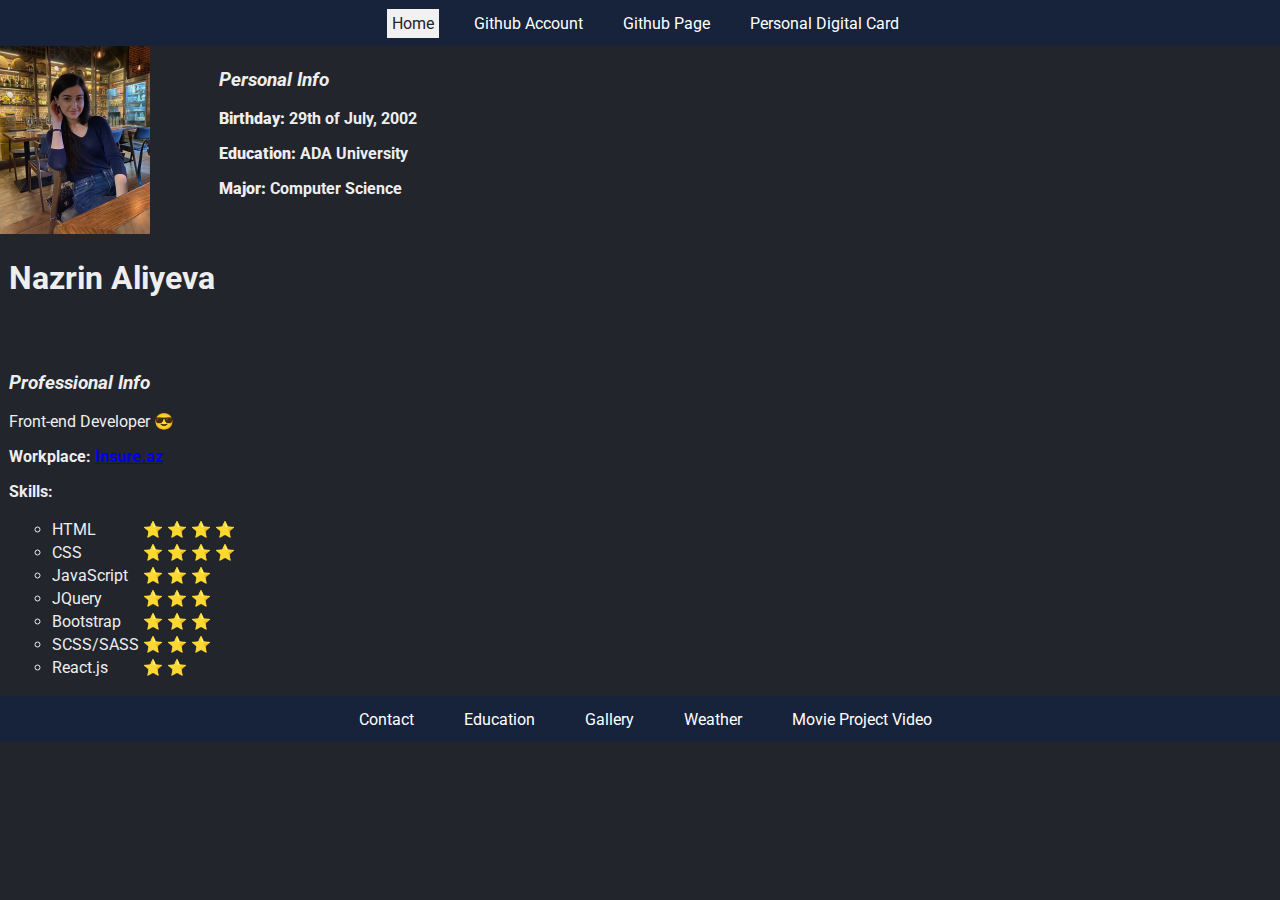
<file: index.html>
<!DOCTYPE html>
<html>
    <head>
        <title>My Blog</title>
        <meta charset="utf-8" />
        <link rel="icon" type="image/png" href="favicon.png">
        <link rel="stylesheet" href="styles.css">
    </head>
    <body class="bodyMain">
        <nav class="navbar">
            <span class="navbarItems">
                <a href="#" class="navbarItem active">Home</a> 
                <a href="https://github.com/naliyeeva" target="_blank" class="navbarItem">Github Account</a>
                <a href="https://github.com/naliyeeva/naliyeeva.github.io" target="_blank" class="navbarItem">Github Page</a> 
                <a href="digitalcard.html" target="_blank" class="navbarItem">Personal Digital Card</a> 
            </span>
        </nav>
        <div class="profileTop">
            <div class="profileInfo">
                <img
                src="pic.jpeg"
                alt="My Picture"
                class="myProfileImage"
                >
                <h1 class="nameSurname">Nazrin Aliyeva</h1>
            </div>
            <div class="personalInfo">
                <h3 class="infoHeadings">Personal Info</h3>
                <p class="personalInfoDetails"><b>Birthday:</b> 29th of July, 2002</p>
                <p class="personalInfoDetails"><b>Education:</b> ADA University</p>
                <p class="personalInfoDetails"><b>Major:</b> Computer Science</p>
            </div>
        </div>
        <div class="profileBottom">
            <h3 class="infoHeadings">Professional Info</h3>
            <p>Front-end Developer &#128526;</p>
            <p id="workplace">Workplace: <a href="https://insure.az/" target="_blank">Insure.az</a></p>
            <p><b>Skills:</b></p>
            <ul class="skillsList">
                <table>
                    <tr>
                        <td><li>HTML</li></td>
                        <td>
                            &#11088;
                            &#11088;
                            &#11088;
                            &#11088;
                        </td>
                    </tr>
                    <tr>
                        <td><li>CSS</li></td>
                        <td>
                            &#11088;
                            &#11088;
                            &#11088;
                            &#11088;
                        </td>
                    </tr>
                    <tr>
                        <td><li>JavaScript</li></td>
                        <td>
                            &#11088;
                            &#11088;
                            &#11088;
                        </td>
                    </tr>
                    <tr>
                        <td><li>JQuery</li></td>
                        <td>
                            &#11088;
                            &#11088;
                            &#11088;
                        </td>
                    </tr>
                    <tr>
                        <td><li>Bootstrap</li></td>
                        <td>
                            &#11088;
                            &#11088;
                            &#11088;
                        </td>
                    </tr>
                    <tr>
                        <td><li>SCSS/SASS</li></td>
                        <td>
                            &#11088;
                            &#11088;
                            &#11088;
                        </td>
                    </tr>
                    <tr>
                        <td><li>React.js</li></td>
                        <td>
                            &#11088;
                            &#11088;
                        </td>
                    </tr>
                </table>
            </ul>
        </div>
        <footer class="footer">
            <span class="footerItems">
                <a href="contact.html" class="footerItem">Contact</a>
                <a href="education.html" class="footerItem">Education</a>
                <a href="gallery.html" class="footerItem">Gallery</a>
                <a href="./weather/index.html" class="footerItem">Weather</a>
                <a href="https://www.youtube.com/watch?v=WvLcmYoAlSQ" target="_blank" class="footerItem">Movie Project Video</a>
            </span>
        </footer>
    </body>
</html>
</file>
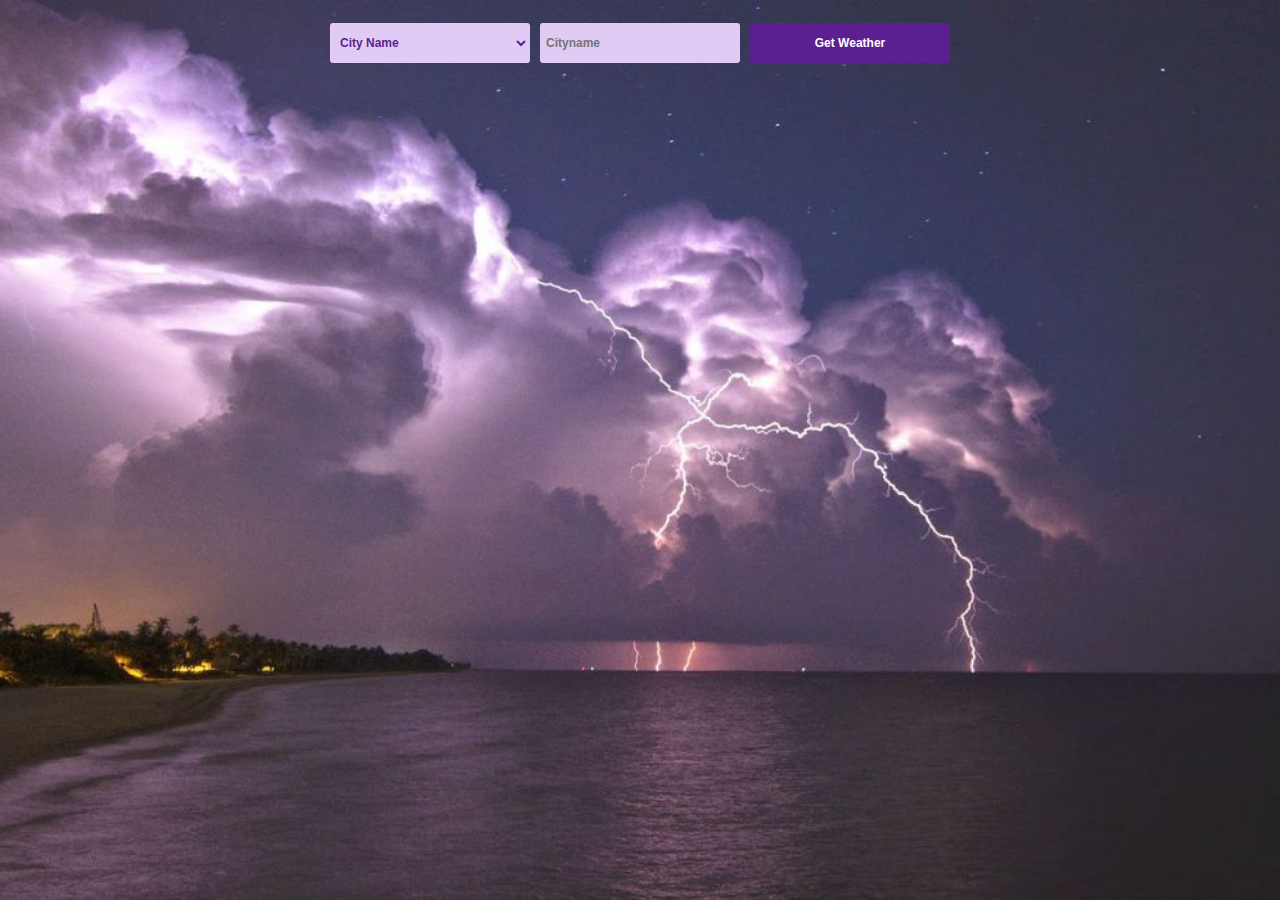
<file: weather/index.html>
<html>
    <head>
        <title>Weather App</title>
        <meta charset="utf-8" />
        <link rel="stylesheet" href="styles.css">
    </head>
    <body>
        <div class="container">
            <select name="userInput" id="userInput">
                <option value="city">City Name</option>
                <option value="latlong">Latitude and Longitude</option>
                <option value="geo">Current Geolocation</option>
            </select>

            <div class="input-block" id="city-block">
                <input type="text" id="city" placeholder="Cityname"/>
            </div>
    
            <div class="input-block" id="latlong-block" style="display: none">
                <input type="text" id="lat" value="40.409264" placeholder="Latitude"/>
                <input type="text" id="long" value="49.867092" placeholder="Longitude"/>
            </div>
    
            <button type="button" id="getWeather">Get Weather</button>
        </div>


        <div class="weather-container" id="weather" style="display: none">
            <p id="city-name" class="weather-items"></p>
            <p id="country-name" class="weather-items"><p>
            <p id="condition" class="weather-items"></p>
            <p id="description" class="weather-items"></p>
            <p id="temperature" class="weather-items"></p>
            <p id="min-temp" class="weather-items"></p>
            <p id="max-temp" class="weather-items"></p>
            <p id="real-feel" class="weather-items"></p>
            <p id="humidity" class="weather-items"></p>
            <p id="pressure" class="weather-items"></p>
            <p id="wind-speed" class="weather-items"></p>
            <p id="wind-direction" class="weather-items"></p>
            <p id="date-of-response" class="weather-items"></p>
        </div>
        <script src="./app.js" ></script>
    </body>
</html>
</file>
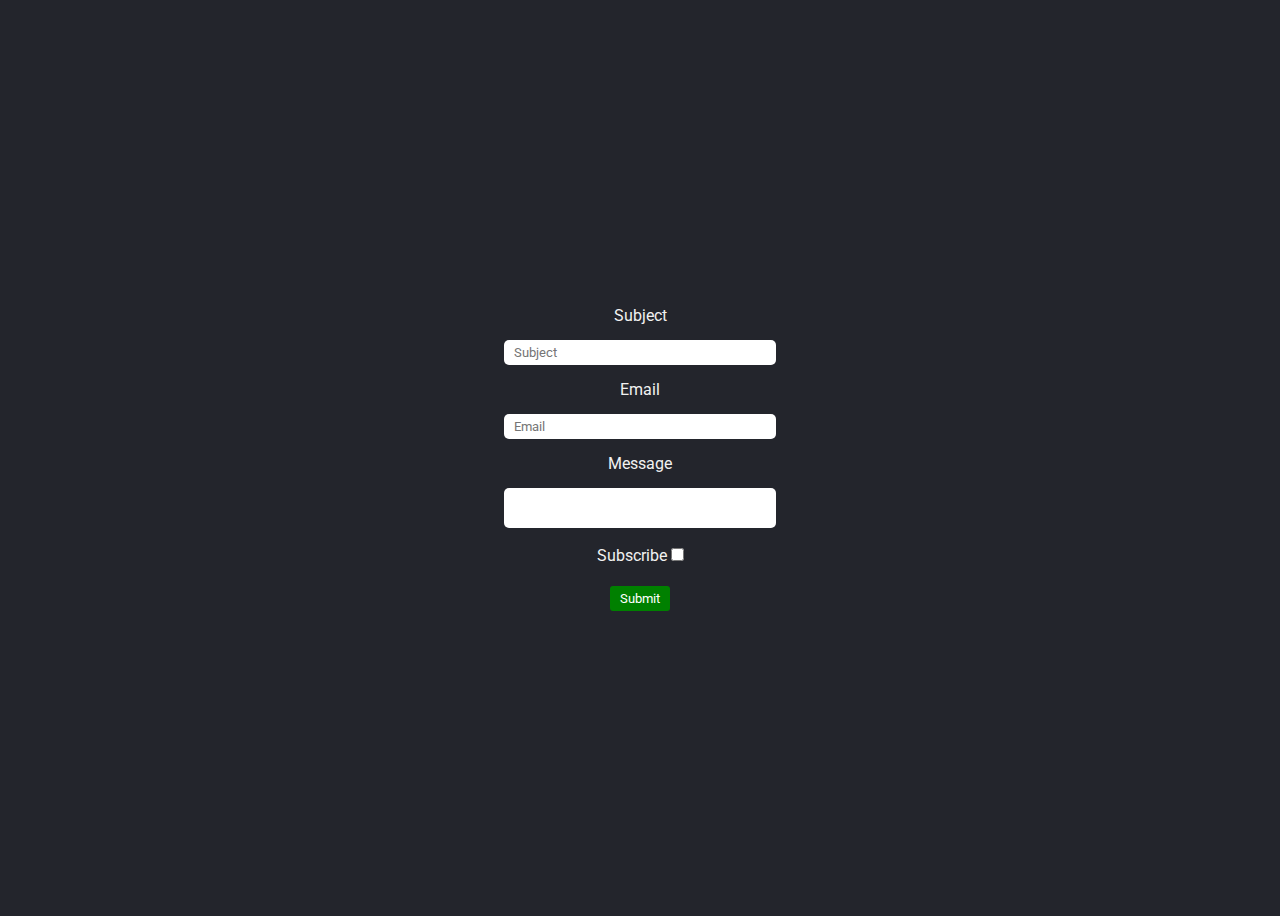
<file: contact.html>
<!DOCTYPE html>
<html>
    <head>
        <meta charset="utf-8">
        <title>Contact</title>
        <link rel="stylesheet" href="styles.css">
    </head>
    <body class="contactBody">
        <form enctype="text/plain" action="mailto:naliyeva8289@ada.edu.az" method="post" class="contactForm">            
            <label for="subject" class="labelForFields">Subject</label>
            <input type="text" name="subject" placeholder="Subject" class="fields">
            <label for="email" class="labelForFields">Email</label>
            <input type="email" name="email" placeholder="Email" class="fields">
            <label for="message" class="labelForFields">Message</label>
            <textarea name="message" rows="" cols="" class="fields" style="resize: none;"></textarea>
            <div class="subscribeWrapper">  
                <label for="subscribe" class="subscribe">Subscribe</label>
                <input type="checkbox" name="subscribe" class="subscribe">
            </div>
            <button type="submit" class="submitBtn">Submit</button>
        </form>
    </body>
</html>
</file>
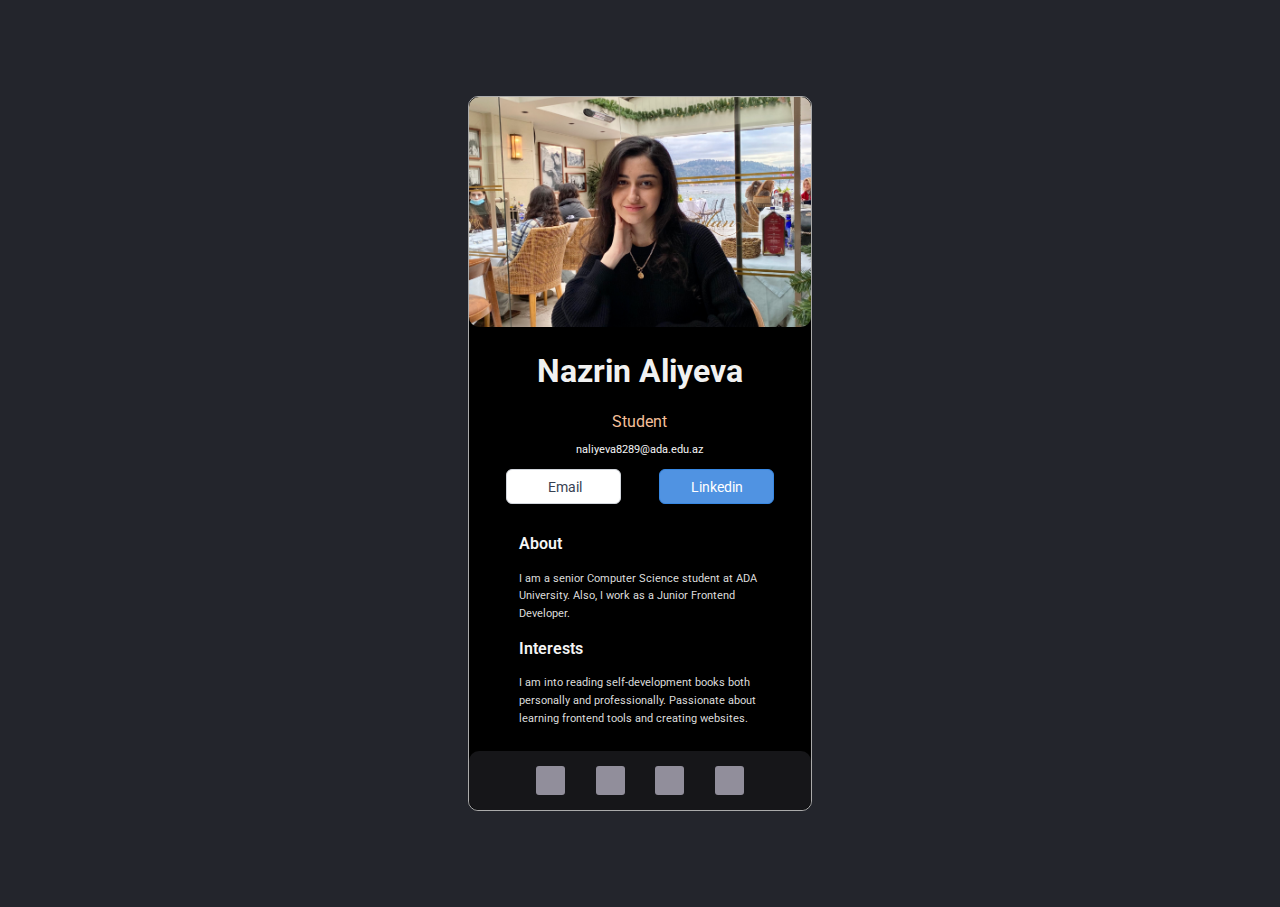
<file: digitalcard.html>
<!DOCTYPE html>
<html>
    <head>
        <meta charset="utf-8">
        <title>Personal Digital Card</title>
        <link rel="stylesheet" href="styles.css">
        <link rel="stylesheet" href="https://cdnjs.cloudflare.com/ajax/libs/font-awesome/6.2.0/css/all.min.css" integrity="sha512-xh6O/CkQoPOWDdYTDqeRdPCVd1SpvCA9XXcUnZS2FmJNp1coAFzvtCN9BmamE+4aHK8yyUHUSCcJHgXloTyT2A==" crossorigin="anonymous" referrerpolicy="no-referrer" />
    </head>
    <body class="bodyDigitalCard">
        <div class="digitalCardContainer">
            <div class="card">
                <div class="imgContainer">
                    <img src="card.jpg" alt="My Photo" class="cardImage">
                </div>
                <div class="cardInfo">
                    <h1 class="cardName">Nazrin Aliyeva</h1>
                    <p class="introDatas myRole">Student</p>
                    <p class="introDatas myEmail">naliyeva8289@ada.edu.az</p>
                </div>
                <div class="contactButtons">
                    <button class="emailBtn btn">
                        <span class="icons"><i class="fa-solid fa-envelope"></i></span>
                        <span class="btnTexts">Email</span>
                    </button>
                    <button class="linkedinBtn btn">
                        <span class="icons"><i class="fa-brands fa-linkedin"></i></span>
                        <span class="btnTexts">Linkedin</span>
                    </button>
                </div>
                <div class="cardContent">
                    <div class="about">
                        <h2 class="cardInfoHeadings">About</h2>
                        <p class="infoTexts">
                            I am a senior Computer Science student at ADA University.
                            Also, I work as a Junior Frontend Developer.
                        </p>
                    </div>
                    <div class="interests">
                        <h2 class="cardInfoHeadings">Interests</h2>
                        <p class="infoTexts">
                            I am into reading self-development books both personally and professionally. 
                            Passionate about learning frontend tools and creating websites.
                        </p>
                    </div>
                </div>
                <footer class="cardFooter">
                    <div class="socialIconsContainer">
                        <span class="socialIcons"><i class="fa fa-brands fa-twitter"></i></span>
                        <span class="socialIcons"><i class="fa fa-brands fa-facebook"></i></span>
                        <span class="socialIcons"><i class="fa fa-brands fa-instagram"></i></span>
                        <span class="socialIcons"><i class="fa fa-brands fa-github"></i></span>
                    </div>
                </footer>
            </div>
        </div>
    </body>
</html>
</file>
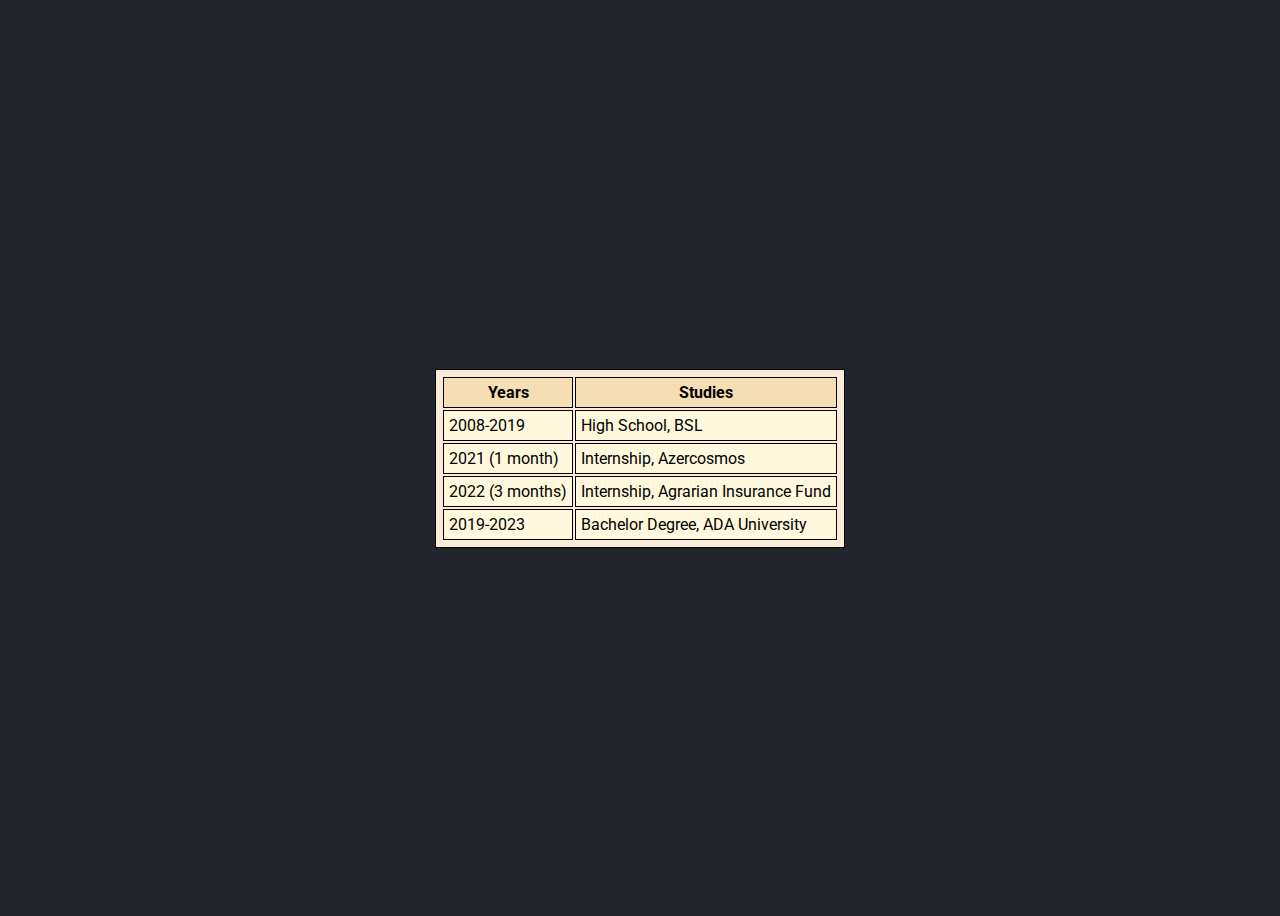
<file: education.html>
<!DOCTYPE html>
<html>
    <head>
        <meta charset="utf-8">
        <title>Education</title>
        <link rel="stylesheet" href="styles.css">
    </head>
    <body class="educationBody">
        <div class="tableContainer">
            <table class="tableContents educationTable">
                <thead class="tableContents">
                    <th class="tableContents labels">Years</th>
                    <th class="tableContents labels">Studies</th>
                </thead>
                <tr class="tableContents">
                    <td class="tableContents data">2008-2019</td>
                    <td class="tableContents data">High School, BSL</td>
                </tr>
                <tr class="tableContents">
                    <td class="tableContents data">2021 (1 month)</td>
                    <td class="tableContents data">Internship, Azercosmos</td>
                </tr>
                <tr class="tableContents">
                    <td class="tableContents data">2022 (3 months)</td>
                    <td class="tableContents data">Internship, Agrarian Insurance Fund</td>
                </tr>
                <tr class="tableContents">
                    <td class="tableContents data">2019-2023</td>
                    <td class="tableContents data">Bachelor Degree, ADA University</td>
                </tr>
            </table>
        </div>
    </body>
</html>
</file>
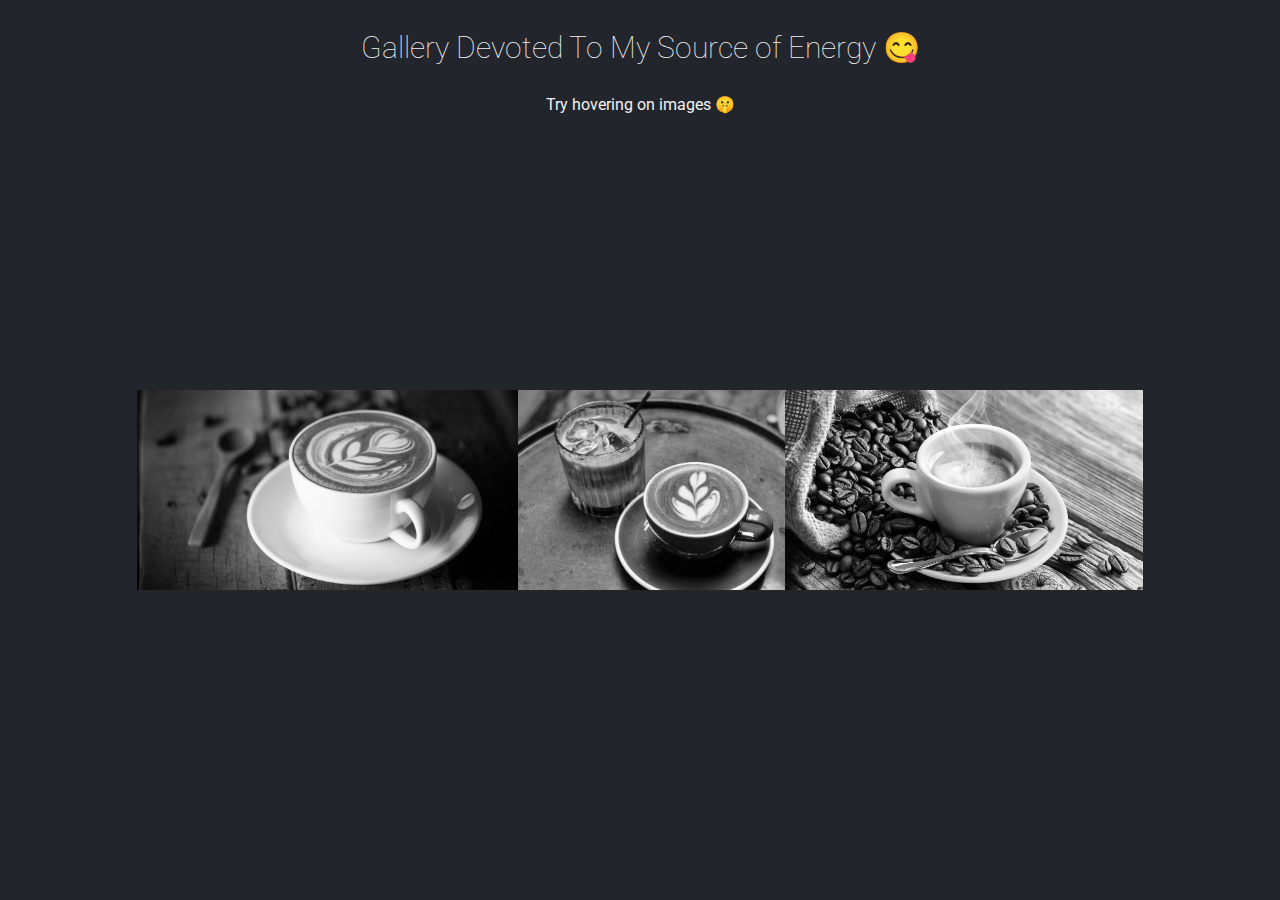
<file: gallery.html>
<!DOCTYPE html>
<html>
    <head>
        <meta charset="utf-8">
        <title>Gallery</title>
        <link rel="stylesheet" href="styles.css">
    </head>
    <body class="galleryBody">
        <h3 class="galleryHeading">Gallery Devoted To My Source of Energy 	
            &#128523;
        </h3>
        <p class="galleryText">Try hovering on images 	
            &#129323;
        </p>
        <div class="gallery">
            <img src="image1.webp" alt="image 1" class="galleryPhoto">
            <img src="image2.jpeg" alt="image 2" class="galleryPhoto">
            <img src="image3.jpeg" alt="image 3" class="galleryPhoto">
        </div>
    </body>
</html>
</file>
<file: styles.css>
@import url('https://fonts.googleapis.com/css2?family=Roboto&display=swap');

* {
    font-family: 'Roboto', sans-serif;
}

.bodyMain {
    margin: auto;
    background-color: #23252C;
    color: #EEEEEE;
}

.infoHeadings {
    font-style: italic;
}

#workplace {
    font-weight: bold;
}

.personalInfo {
    font-weight: bold;
}


.skillsList {
    list-style: circle;
    transition: 0.3s;
}

.skillsList:hover {
    color: #FF6768;
}

.myProfileImage {
    height: 200px;
    object-fit: contain;
}

.tableContainer {
    display: flex;
    justify-content: center;
    height: 100vh;
    align-items: center;
}

.educationTable {
    background-color: antiquewhite;
}

.tableContents {
    border: 1px solid;
    padding: 5px;
    /* margin: 10px auto; */
}

.labels {
    font-weight: bold;
    background-color: wheat;
}

.data {
    background-color: cornsilk;
}

.contactBody {
    background-color: #23252C;
}

.contactForm {
    display: flex;
    flex-direction: column;
    justify-content: center;
    height: 100vh;
    align-items: center;
}

.labelForFields, .subscribe {
    margin: 10px 0;
    color: #f1f1f1;
}

.fields {
    padding: 5px 10px;
    width: 20%;
    margin: 5px 0; 
    border: transparent;
    border-radius: 5px;
    transition: 0.5 ease-in-out;
}

.fields:focus {
    outline: none;
    resize: none;
    border: 1px solid #3787e2;
}

.submitBtn {
    border: transparent;
    border-radius: 3px;
    background-color: green;
    color: white;
    padding: 5px 10px;
    margin: 10px 0;
}

.subscribeWrapper {
    margin: 5px 0;
}

.profileInfo, .personalInfo {
    display: inline-block;
    margin: 34px 0;
    z-index: 1;
}

.personalInfo {
    position: relative;
    top: -95px;
}

.navbar {
    background-color: #17223B;
    color: white;
    height: 36px;
    position: fixed;
    top: 0;
    width: 100%;
    padding: 5px;
    z-index: 2;
}

.navbarItem {
    color: white;
    text-decoration: none;
    margin: 15px;
    padding: 5px;
}

.navbarItems, .footerItems {
    display: flex;
    justify-content: center;
    align-items: center;
    height: 100%;
}

.navbarItem:hover, .footerItem:hover {
    text-decoration: underline;
}
  
.footer {
    background-color: #17223B;
    width: 100%;
    padding: 5px;
    height: 36px;
}

.footerItem {
    color: white;
    text-decoration: none;
    margin: 15px;
    padding: 14px 10px;
}

.galleryBody {
    background-color: #23252C;
    color: #f1f1f1;
}

.gallery {
    display: flex;
    justify-content: center;
    height: 80vh;
    align-items: center;
}

.galleryPhoto {
    height: 200px;
    filter: grayscale(100%);
    transition: all 0.5s ease;
}

.galleryPhoto:hover {
    filter: grayscale(0%);
}

.galleryHeading {
    font-weight: 100;
    font-size: 30px;
    text-align: center;
}

.galleryText {
    text-align: center;
}

.bodyDigitalCard {
    background-color: #23252C;
    display: flex;
    justify-content: center;
    align-items: center;
}

.digitalCardContainer {
    width: 30%;
    margin: 53px auto;
}

.card {
    width: 90%;
    background-color: #000000;
    border-radius: 10px;
    border: 1px solid #ababab;
    margin: 35px auto;
}

.imgContainer {
    width: 100%;
}

.cardImage {
    width: 100%;
    height: 230px;
    object-fit: cover;
    border-radius: 10px;
}

.cardName {
    text-align: center;
    color: #f1f1f1;
}

.introDatas {
    text-align: center;
    font-weight: 400;
}

.myRole {
    color: #F3BF99;
    margin: 8px 0 8px 0;
}

.myEmail {
    color: #f5f5f5;
    font-size: 11px;
    line-height: 1.5;
}

.contactButtons {
    display: flex;
    justify-content: space-evenly;
    flex-wrap: wrap;
}

.btn {
    width: 115px;
    height: 35px;
    border-radius: 6px;
    font-size: 14px;
}

.icons {
    margin-right: 2px;
}

.emailBtn {
    background-color: #ffffff;
    border: 1px solid #D1D5DB;
    color: #374151;
}

.emailBtn:hover, .linkedinBtn:hover {
    background-color: #575758;
    border: 1px solid #e7e8ea;
    color: #f7f8fa;
}

.linkedinBtn {
    background-color: #5093E2;
    border: 1px solid #3787e2;
    color: #ffffff;
}

.cardContent {
    padding: 13px 50px;
}

.cardInfoHeadings {
    font-weight: 600;
    font-size: 16px;
    line-height: 1.6;
    color: #F5F5F5;
}

.infoTexts {
    font-weight: 400;
    font-size: 11px;
    line-height: 1.6;
    color: #DCDCDC;
}

.socialIconsContainer {
    display: flex;
    justify-content: space-around;
    width: 70%;
    margin: auto;
}

.socialIcons {
    vertical-align: middle;
    font-size: 1.5rem;
    text-align: center;
    width: 25px;
    height: 25px;
    background-color: #918E9B;
    padding: 2px;
    border-radius: 3px;
}

.socialIcons:hover {
    background-color: #c7c6c9;
}

.cardFooter {
    background: #161619;
    padding: 15px 0;
    border-radius: 10px;
}

.nameSurname {
    margin-left: 9px;
    transition: 0.5;
}

.nameSurname:hover {
    font-style: italic;
}

.profileBottom {
    margin-left: 9px;
}

.educationBody {
    background-color: #23252C;
}

.active {
    background-color: #f1f1f1;
    color: #23252C;
    text-decoration: none;
}

.active:hover {
    text-decoration: none;
}
</file>
<file: weather/styles.css>
body {
    background: url('./image.jpeg') no-repeat #5c1f91;
    background-position: center;
    background-size: cover;
}

.container {
    display: flex;
    justify-content: center;
    align-items: flex-start;
    padding: 10px;
}

.weather-container {
    display: flex;
    flex-direction: column;
    justify-content: center;
    align-items: center;
    overflow: hidden;
    background-color: #FFFFFF;
    padding: 5px;
    height: 400px;
    width: 300px;
    margin: 30px auto;
    border-radius: 10px;
    color: #5c1f91;
    background: #e0cbf4;
}

.weather-items {
    margin: 2px;
}

button, select, input {
    padding: 5px;
    color: #5c1f91;
    background: #e0cbf4;
    border: 1px solid transparent;
    border-radius: 3px;
    font-size: 12px;
    font-weight: bold;
    margin: 5px;
    height: 40px;
    width: 200px;
    cursor: pointer;
}

#getWeather {
    color: white;
    background: #5c1f91;
}
</file>
